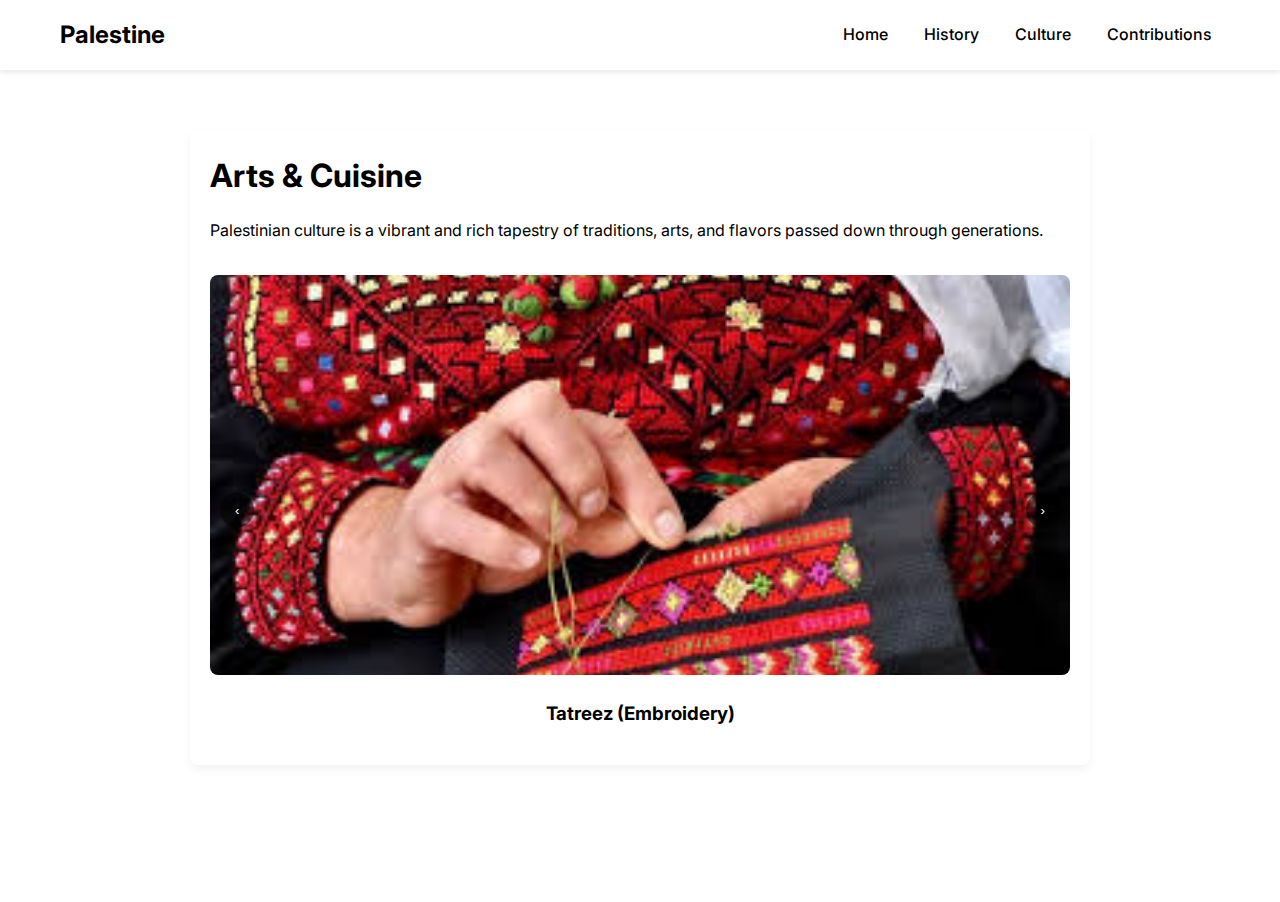
<file: culture.html>
<!DOCTYPE html>
<html lang="en">
<head>
    <meta charset="UTF-8">
    <meta name="viewport" content="width=device-width, initial-scale=1.0">
    <title>Palestine: Culture</title>
    <link rel="stylesheet" href="css/styles.css">
    <link rel="preconnect" href="https://fonts.googleapis.com">
    <link rel="preconnect" href="https://fonts.gstatic.com" crossorigin>
    <link href="https://fonts.googleapis.com/css2?family=Inter:wght@400;500;600;700&display=swap" rel="stylesheet">
</head>
<body>

    <!-- Header and Navigation -->
    <header>
        <nav class="navbar">
            <div class="logo">Palestine</div>
            <button class="menu-toggle" aria-label="Toggle navigation">☰</button>
            <ul class="nav-links">
                <li><a href="index.html">Home</a></li>
                <li><a href="history.html">History</a></li>
                <li><a href="culture.html" class="active">Culture</a></li>
                <li><a href="contributions.html">Contributions</a></li>
            </ul>
        </nav>
    </header>

    <!-- Main Content -->
    <main>
        <section class="content-section">
            <h1>Arts & Cuisine</h1>
            <p>Palestinian culture is a vibrant and rich tapestry of traditions, arts, and flavors passed down through generations.</p>
            
            <div class="culture-slider-container">
                <div class="slider-track">
                    <div class="culture-item"><img src="images/tatreez.jpeg" alt="Traditional Palestinian embroidery"><h3>Tatreez (Embroidery)</h3></div>
                    <div class="culture-item"><img src="images/food.jpeg" alt="A plate of Maqluba"><h3>Palestinian Cuisine</h3></div>
                    <div class="culture-item"><img src="images/hero.jpeg" alt="A traditional olive tree"><h3>The Olive Tree</h3></div>
                </div>
                <button class="slider-btn prev-btn">‹</button>
                <button class="slider-btn next-btn">›</button>
            </div>
        </section>
    </main>

    <!-- Footer -->
    <footer>
        <p>&copy; 2024 Palestine Project</p>
    </footer>

    <!-- JavaScript Link -->
    <script src="js/script.js"></script>
</body>
</html>
</file>
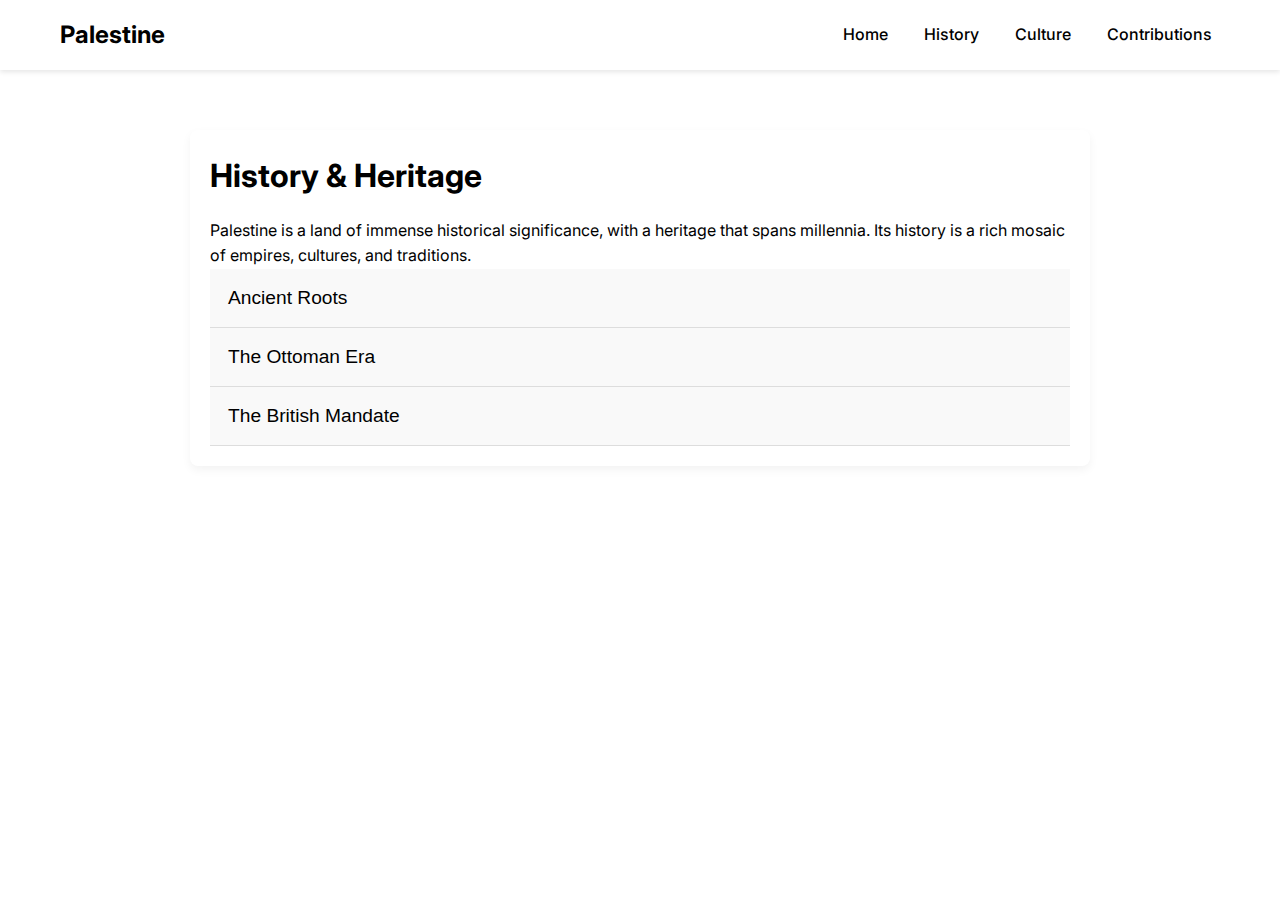
<file: history.html>
<!DOCTYPE html>
<html lang="en">
<head>
    <meta charset="UTF-8">
    <meta name="viewport" content="width=device-width, initial-scale=1.0">
    <title>History of Palestine</title>
    <link rel="stylesheet" href="css/styles.css">
    <link rel="preconnect" href="https://fonts.googleapis.com">
    <link rel="preconnect" href="https://fonts.gstatic.com" crossorigin>
    <link href="https://fonts.googleapis.com/css2?family=Inter:wght@400;500;600;700&display=swap" rel="stylesheet">
</head>
<body>

    <!-- Header and Navigation -->
    <header>
        <nav class="navbar">
            <div class="logo">Palestine</div>
            <button class="menu-toggle" aria-label="Toggle navigation">☰</button>
            <ul class="nav-links">
                <li><a href="index.html">Home</a></li>
                <li><a href="contributions.html" class="active">History</a></li>
                <li><a href="culture.html">Culture</a></li>
                <li><a href="contributions.html">Contributions</a></li>
            </ul>
        </nav>
    </header>

    <!-- Main Content -->
    <main>
        <section class="content-section">
            <h1>History & Heritage</h1>
            <p>Palestine is a land of immense historical significance, with a heritage that spans millennia. Its history is a rich mosaic of empires, cultures, and traditions.</p>
            
            <!-- JavaScript-driven Accordion -->
            <div class="accordion">
                <div class="accordion-item">
                    <button class="accordion-header">Ancient Roots</button>
                    <div class="accordion-content">
                        <p>The land of Palestine has been inhabited for hundreds of thousands of years. It has been a crossroads of civilizations, and archaeological evidence points to its central role in ancient trade and culture.</p>
                    </div>
                </div>
                <div class="accordion-item">
                    <button class="accordion-header">The Ottoman Era</button>
                    <div class="accordion-content">
                        <p>For over four centuries, Palestine was part of the Ottoman Empire. This period was characterized by a diverse population of Muslims, Christians, and Jews, and a complex social and administrative structure.</p>
                    </div>
                </div>
                <div class="accordion-item">
                    <button class="accordion-header">The British Mandate</button>
                    <div class="accordion-content">
                        <p>Following World War I, the British were granted a mandate over Palestine. This period saw significant political changes and shaped the modern history of the region.</p>
                    </div>
                </div>
            </div>
        </section>
    </main>

    <!-- Footer -->
    <footer>
        <p>&copy; 2024 Palestine Project</p>
    </footer>

    <!-- JavaScript Link -->
    <script src="js/script.js"></script>
</body>
</html>
</file>
<file: css/styles.css>
* A clean, consistent CSS file for the entire website. */
@import url('https://fonts.googleapis.com/css2?family=Inter:wght@400;500;600;700&display=swap');

/* --- General Styles & Variables --- */
:root {
    --primary-color: #004d40;
    --secondary-color: #bf360c;
    --text-color: #333;
    --bg-color: #f7f3e9;
    --link-hover: #008060;
}

* {
    box-sizing: border-box;
    margin: 0;
    padding: 0;
}

body {
    font-family: 'Inter', sans-serif;
    line-height: 1.6;
    background-color: var(--bg-color);
    color: var(--text-color);
}

.container {
    max-width: 1200px;
    margin: 0 auto;
    padding: 0 20px;
}

h1, h2, h3 {
    color: var(--primary-color);
    margin-bottom: 1rem;
}

main {
    padding: 20px 0;
}

/* --- Header & Navigation --- */
header {
    background-color: #fff;
    box-shadow: 0 2px 5px rgba(0,0,0,0.1);
}

.navbar {
    display: flex;
    justify-content: space-between;
    align-items: center;
    padding: 1rem 20px;
    max-width: 1200px;
    margin: 0 auto;
}

.logo {
    font-size: 1.5rem;
    font-weight: 700;
    color: var(--primary-color);
}

.menu-toggle {
    display: none; /* Hidden on desktop */
    font-size: 2rem;
    background: none;
    border: none;
    cursor: pointer;
    z-index: 1000;
}

.nav-links {
    list-style: none;
    display: flex;
    gap: 20px;
}

.nav-links a {
    text-decoration: none;
    color: var(--text-color);
    font-weight: 500;
    padding: 0.5rem;
    position: relative;
}

.nav-links a.active::after {
    content: '';
    position: absolute;
    bottom: 0;
    left: 0;
    width: 100%;
    height: 2px;
    background-color: var(--secondary-color);
}

.nav-links a:hover {
    color: var(--secondary-color);
}

/* --- Hero Section on Home Page --- */
.hero-section {
    background-image: url('../images/hero.jpg');
    background-size: cover;
    background-position: center;
    color: #fff;
    text-shadow: 2px 2px 4px rgba(0,0,0,0.5);
    height: 60vh;
    display: flex;
    align-items: center;
    justify-content: center;
    text-align: center;
}

.hero-content {
    max-width: 700px;
}

.hero-content h1 {
    font-size: 3rem;
    color: #fff;
}

.btn {
    display: inline-block;
    padding: 12px 24px;
    background-color: var(--secondary-color);
    color: #fff;
    text-decoration: none;
    border-radius: 5px;
    margin-top: 1rem;
    transition: transform 0.3s ease;
}

.btn:hover {
    transform: scale(1.05);
}

/* --- Section Styling --- */
.content-section, .overview-section {
    max-width: 900px;
    margin: 40px auto;
    padding: 20px;
    background-color: #fff;
    border-radius: 8px;
    box-shadow: 0 4px 10px rgba(0,0,0,0.05);
}

/* --- History Accordion (JS-driven) --- */
.accordion-item {
    border-bottom: 1px solid #ddd;
}

.accordion-header {
    background-color: #f9f9f9;
    color: var(--primary-color);
    cursor: pointer;
    padding: 18px;
    width: 100%;
    text-align: left;
    border: none;
    font-size: 1.2rem;
    transition: background-color 0.2s ease;
}

.accordion-header:hover {
    background-color: #f1f1f1;
}

.accordion-content {
    padding: 0 18px;
    background-color: #fff;
    max-height: 0;
    overflow: hidden;
    transition: max-height 0.3s ease-out;
}

/* --- Culture Image Slider --- */
.culture-slider-container {
    position: relative;
    overflow: hidden;
    margin-top: 2rem;
}

.slider-track {
    display: flex;
    transition: transform 0.5s ease-in-out;
}

.culture-item {
    min-width: 100%;
    flex-shrink: 0;
    text-align: center;
}

.culture-item img {
    width: 100%;
    height: auto;
    max-height: 400px;
    object-fit: cover;
    border-radius: 8px;
    margin-bottom: 1rem;
}

.slider-btn {
    position: absolute;
    top: 50%;
    transform: translateY(-50%);
    background-color: rgba(0, 0, 0, 0.5);
    color: #fff;
    border: none;
    padding: 10px 15px;
    cursor: pointer;
    z-index: 10;
    border-radius: 50%;
    transition: background-color 0.3s ease;
}

.slider-btn:hover {
    background-color: rgba(0, 0, 0, 0.8);
}

.prev-btn {
    left: 10px;
}

.next-btn {
    right: 10px;
}

/* --- Contributions Grid --- */
.contributions-grid {
    display: grid;
    grid-template-columns: repeat(auto-fit, minmax(250px, 1fr));
    gap: 20px;
    margin-top: 2rem;
}

.person-card {
    text-align: center;
    background-color: #f9f9f9;
    padding: 20px;
    border-radius: 8px;
    box-shadow: 0 2px 5px rgba(0,0,0,0.05);
}

.person-card img {
    width: 150px;
    height: 150px;
    border-radius: 50%;
    object-fit: cover;
    margin-bottom: 1rem;
}

/* --- New styles for the timeline on the recent history page */
.historical-timeline {
    margin-top: 2rem;
    display: flex;
    flex-direction: column;
    gap: 30px;
}

.timeline-item {
    background-color: #f9f9f9;
    padding: 20px;
    border-left: 3px solid var(--primary-color);
    border-radius: 0 8px 8px 0;
    position: relative;
    box-shadow: 0 2px 5px rgba(0,0,0,0.05);
}

.timeline-item img {
    width: 100%;
    height: auto;
    max-height: 250px;
    object-fit: cover;
    border-radius: 5px;
    margin-bottom: 1rem;
}

/* --- Footer --- */
footer {
    text-align: center;
    padding: 1rem;
    background-color: var(--primary-color);
    color: #fff;
    margin-top: 20px;
}

/* --- Media Queries for Responsiveness --- */
@media (max-width: 768px) {
    .menu-toggle {
        display: block;
    }

    .nav-links {
        display: none;
        flex-direction: column;
        width: 100%;
        background-color: #fff;
        position: absolute;
        top: 60px; /* Adjust based on header height */
        left: 0;
        box-shadow: 0 2px 5px rgba(0,0,0,0.1);
    }

    .nav-links.active {
        display: flex;
    }

    .nav-links li {
        text-align: center;
        padding: 1rem 0;
        border-bottom: 1px solid #ddd;
    }

    .nav-links li:last-child {
        border-bottom: none;
    }
}
</file>
